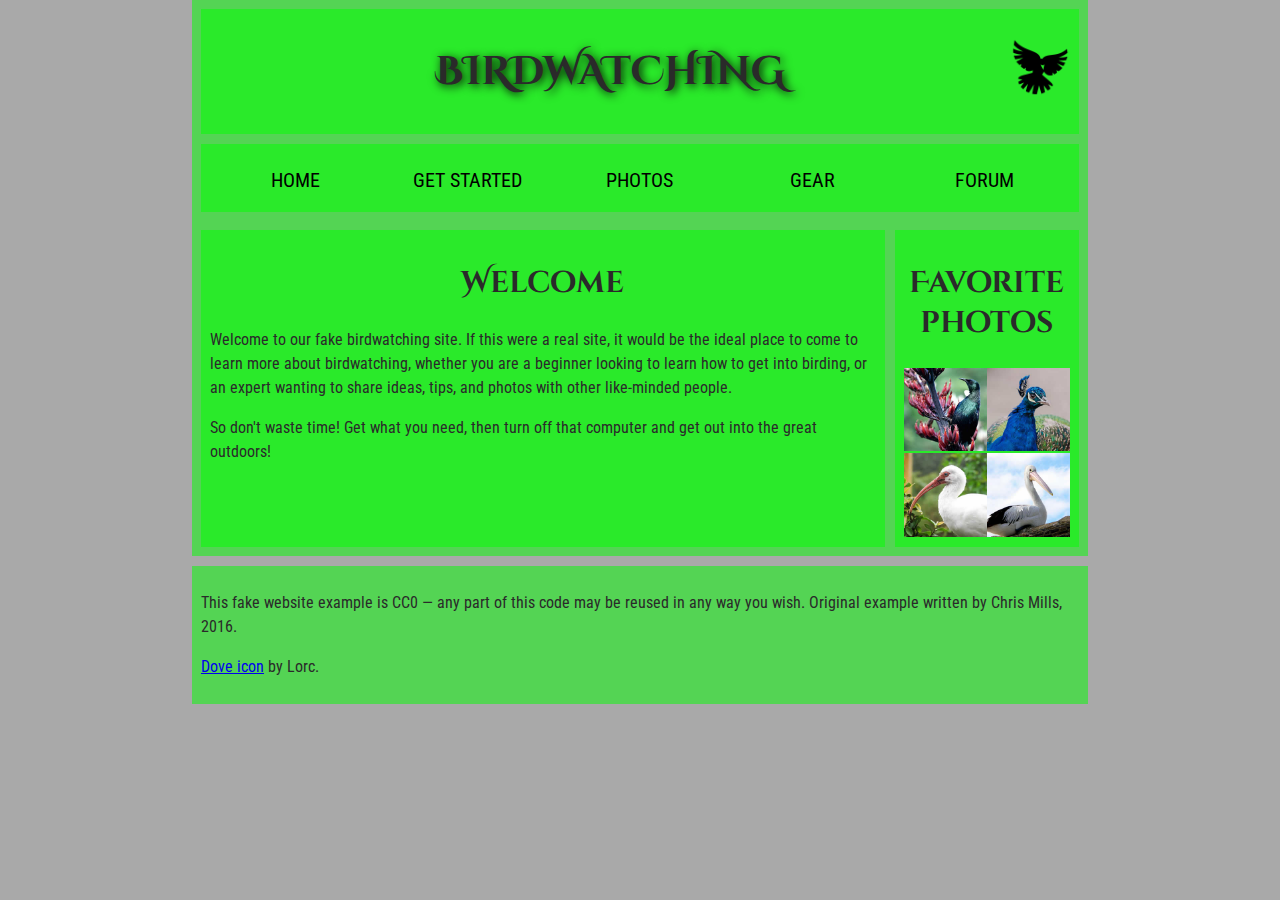
<file: Lab 1 bai 2/index.html>
<!-- 20520541 Ngô Nhật Huy -->

<!DOCTYPE html>
<html lang="en">

<head>
  <meta charset="utf-8">
  <title>Birdwatching</title>
  <link href="https://fonts.googleapis.com/css?family=Roboto+Condensed:300%7CCinzel+Decorative:700" rel="stylesheet">
  <link rel="stylesheet" href="style.css">
  <!--[if lt IE 9]>
      <script src="https://cdnjs.cloudflare.com/ajax/libs/html5shiv/3.7.3/html5shiv.js"></script>
    <![endif]-->
</head>

<body>
  <!-- Header -->
  <article>
    <header>
      <h1>Birdwatching</h1>
      <img src="./dove.png" alt="a simple dove logo">
    </header>
    <!-- Navigation Bar -->
    <nav>
      <ul>
        <li><span>Home</span></li>
        <li><a href="#">Get started</a></li>
        <li><a href="#">Photos</a></li>
        <li><a href="#">Gear</a></li>
        <li><a href="#">Forum</a></li>
      </ul>
    </nav>
  </article>

  <!-- Main -->
  <main>
    <!-- Content -->
    <article>
      <h2>Welcome</h2>

      <p>Welcome to our fake birdwatching site. If this were a real site, it would be the ideal place to come to learn
        more about birdwatching, whether you are a beginner looking to learn how to get into birding, or an expert
        wanting to share ideas, tips, and photos with other like-minded people.</p>

      <p>So don't waste time! Get what you need, then turn off that computer and get out into the great outdoors!</p>
    </article>

    <!-- Images -->
    <aside>
      <h2>Favorite photos</h2>

      <a href="./favorite-1.jpg"><img src="./favorite-1_th.jpg"
          alt="Small black bird, black claws, long black slender beak, links to larger version of the image"></a>
      <a href="./favorite-2.jpg"><img src="./favorite-2_th.jpg"
          alt="Top half of a pretty bird with bright blue plumage on neck, light colored beak, blue headdress, links to larger version of the image"></a>
      <a href="./favorite-3.jpg"><img src="./favorite-3_th.jpg"
          alt="Top half of a large bird with white plumage, very long curved narrow light colored break, links to larger version of the image"></a>
      <a href="./favorite-4.jpg"><img src="./favorite-4_th.jpg"
          alt="Large bird, mostly white plumage with black plumage on back and rear, long straight white beak, links to larger version of the image"></a>
    </aside>
  </main>

  <!-- Footer -->
  <footer>
    <p>This fake website example is CC0 — any part of this code may be reused in any way you wish. Original example
      written by Chris Mills, 2016.</p>

    <p><a href="http://game-icons.net/lorc/originals/dove.html">Dove icon</a> by Lorc.</p>
  </footer>

</body>

</html>
</file>
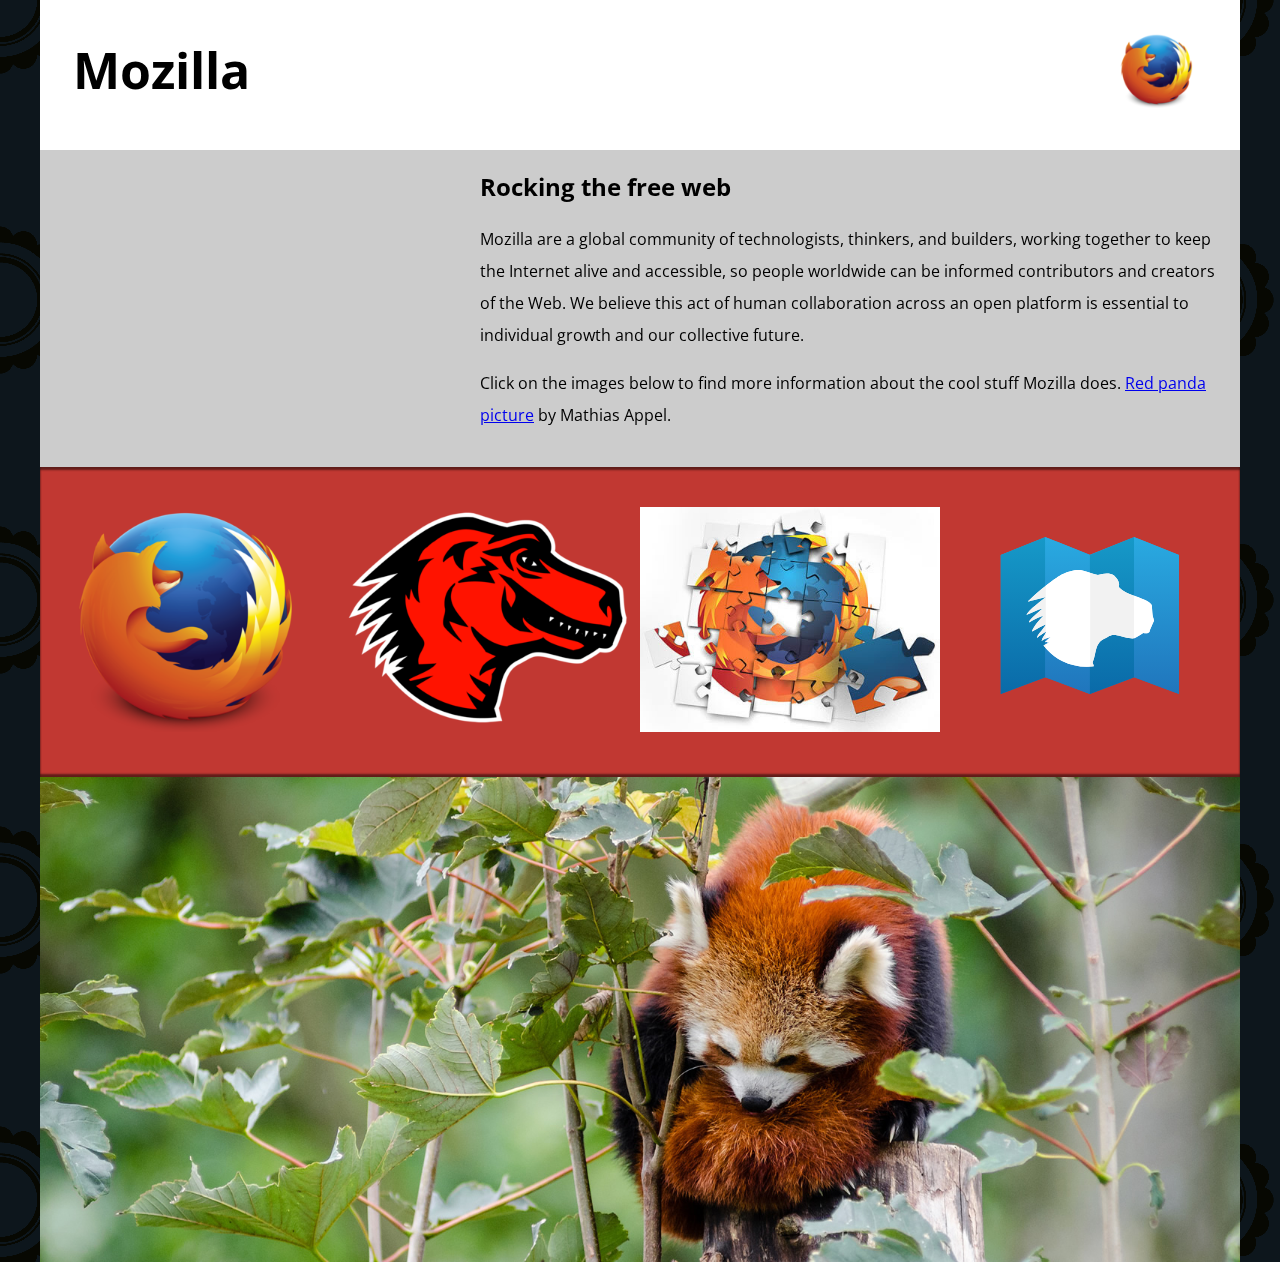
<file: Lab 2 Bai 1/index.html>
<!DOCTYPE html>
<html lang="en">
<head>
    <meta charset="UTF-8">
    <meta http-equiv="X-UA-Compatible" content="IE=edge">
    <meta name="viewport" content="width=device-width, initial-scale=1.0">
    <title>Mozilla splash page</title>
    <link href="https://fonts.googleapis.com/css?family=Open+Sans:400,700" rel="stylesheet" type="text/css">
    <style>

        /* header and body setup */
        html {
            font-family: 'Open Sans', sans-serif;
            background: url(pattern.png);
        }
    
        body {
            width: 100%;
            max-width: 1200px;
            margin: 0 auto;
            background-color: white;
            position: relative;
        }
    
          /* Header styling */
        header {
            height: 150px;
        }
    
        header img {
            width: 100px;
            position: absolute;
            right: 32.5px;
            top: 32.5px;
        }
    
        h1 {
            font-size: 50px;
            line-height: 140px;
            margin: 0 0 0 32.5px;
        }
    
        /* main section and video styling */
        main {
            background: #ccc;
        }
    
        article {
            padding: 20px;
        }
    
        h2 {
            margin-top: 0;
        }
    
        p {
            line-height: 2;
        }

        iframe {
            float: left;
            margin: 0 20px 20px 0;
            max-width: 100%;
        }
    
        /* further info links */
        .further-info {
            clear: left;
            padding: 40px 0;
            background: #c13832;
            box-shadow: inset 0 3px 2px rgba(0,0,0,0.5),
                        inset 0 -3px 2px rgba(0,0,0,0.5);
        }

        .further-info a {
            width: 25%;
            display: block;
            float: left;
        }

        .further-info img {
            max-width: 100%;
        }

        .clearfix {
            clear: both;
        }
    
        /* Red panda image */
        .red-panda img {
            display: block;
            max-width: 100%;
        }
     </style>
</head>
<body>
    <header>
        <h1>Mozilla</h1>
        <!-- insert <img> element, link to the small version of the Firefox logo -->
        <img src="firefox_logo_120px.png" alt="logofirefox">
    </header>
      <main>
        <article>
            <!-- insert iframe from youtube -->
            <iframe 
            src="https://www.youtube.com/embed/ojcNcvb1olg" 
            width="400" 
            height="250"
            title="YouTube video player"
            frameborder="0"
            allow="accelerometer; autoplay; clipboard-write; encryped-media; gyroscope; picture-in-picture"
            allowfullscreen 
            ></iframe>
            
            <h2>Rocking the free web</h2>
    
            <p>Mozilla are a global community of technologists, thinkers, and builders, working together to keep the 
                Internet alive and accessible, so people worldwide can be informed contributors and creators of the Web. 
                We believe this act of human collaboration across an open platform is essential to individual growth and 
                our collective future.</p>
    
            <p>Click on the images below to find more information about the cool stuff Mozilla does. <a href="https://www.flickr.com/photos/mathiasappel/21675551065/">Red panda picture</a> by Mathias Appel.</p>
        </article>

        <div class="further-info">
            <!-- insert images with srcsets and sizes -->
            <a href="https://www.mozilla.org/en-US/firefox/new/">
                <img alt="image1"
                     src="firefox_logo_400px.png"
                     srcset="firefox_logo_400px.png 400w,
                             firefox_logo_120px.png 120w"
                     sizes="(max-width: 500px) 120px,
                            400px">
            </a>

            <a href="https://www.mozilla.org/">
             
                <img alt="image2"
                     src="mozilla_dinosaur_head 400px.png"
                     srcset="mozilla_dinosaur_head 400px.png 400w,
                             mozilla_dinosaur_head 120px.png 120w"
                     sizes="(max-width: 500px) 120px,
                            400px">  
            </a>
            <!-- Ngô Nhật Huy 20520541 -->
            <a href="https://addons.mozilla.org/">
                <img alt="image3"
                     src="firefox_addons_400px.png"
                     srcset="firefox_addons_400px.jpg 400w,
                             firefox_addons_120px.jpg 120w"
                     sizes="(max-width: 500px) 120px,
                            400px">
            </a>

            <a href="https://developer.mozilla.org/en-US/" alt="mdn-logo">
                <img alt="vector"
                     src="mdn_400px.svg"
                     srcset="mdn_400px.svg 400w,
                             mdn_120px.svg 120w"
                     sizes="(max-width: 500px) 120px,
                            400px">
            </a>

         <div class="clearfix"></div>
        </div>
                <!-- Ngô Nhật Huy 20520541 -->
          <div class="red-panda">
            <picture>
                <source media="(min-width: 600px)" 
                        srcset="red_panda_landscape.jpg" 
                        />
                <img src="red_panda_portrait.png"/>
          </picture>
              <!-- insert picture element -->
          </div>
  
      </main>
</body>
</html>
</file>
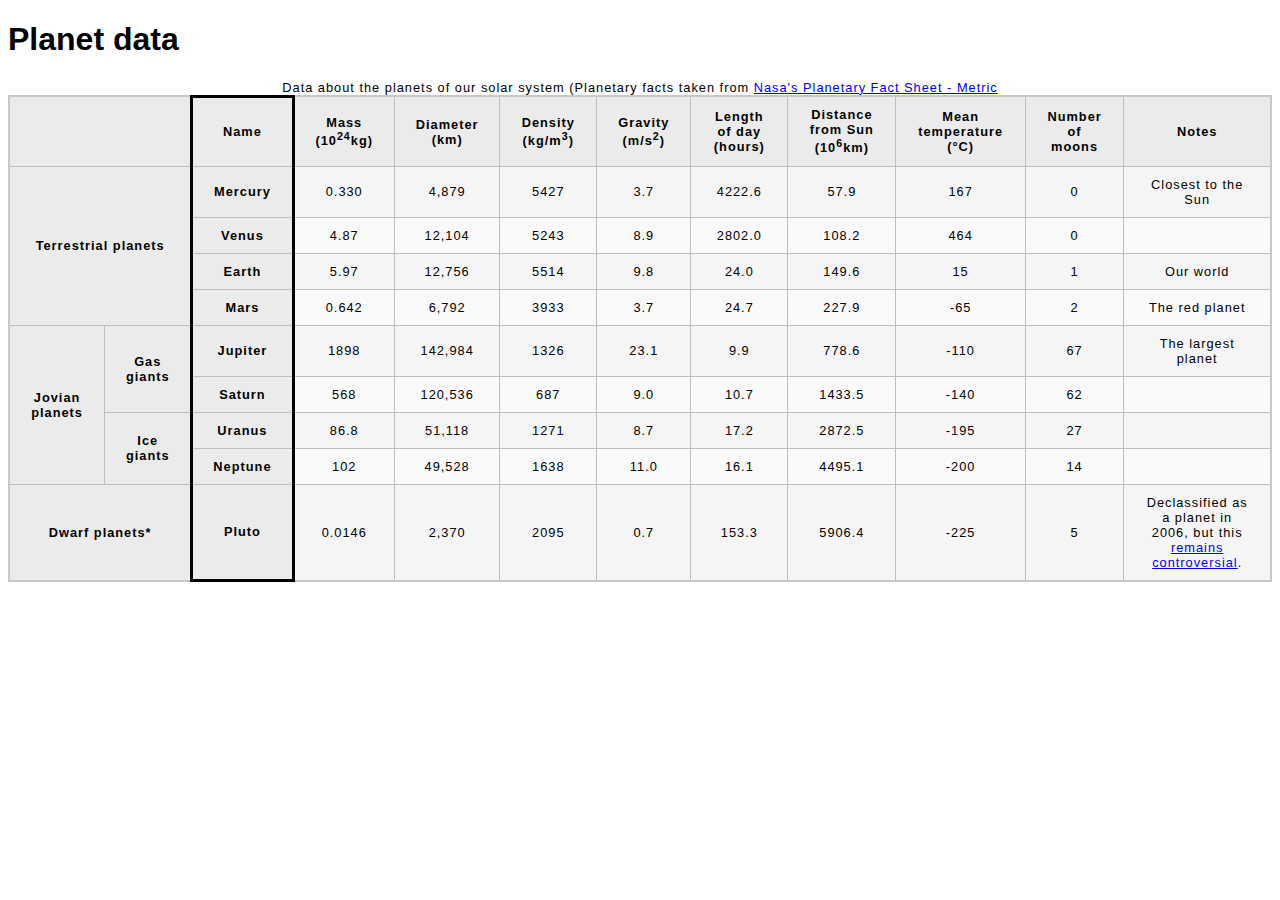
<file: Lab 2 Bai 2/index.html>
<!DOCTYPE html>
<html lang="en">
<head>
<meta charset="utf-8">
<title>Planet data</title>
<link href="minitable-table.css" rel="stylesheet" type="text/css">
</head>
<body>
<h1>Planet data</h1>
<table>
    <caption>Data about the planets of our solar system (Planetary facts taken from 
        <a href="://nssdc.gsfc.nasa.gov/planetary/factsheet/"
        >Nasa's Planetary Fact Sheet - Metric</a></caption>
   <!-- Ngô Nhật Huy 20520541 -->
    <colgroup>
    <col span="2">
    <col span="1" class="planet_name">
    </colgroup>

    <thread>
       <!-- Ngô Nhật Huy 20520541 -->  
    <tr>
        <th colspan="2"> </th>
        <th class="planet_head" scope="col" >Name</th>
        <th scope="col">Mass (10<sup>24</sup>kg)</th>
        <th scope="col">Diameter (km)</th>
        <th scope="col">Density (kg/m<sup>3</sup>)</th>
        <th scope="col">Gravity (m/s<sup>2</sup>)</th>
        <th scope="col">Length of day (hours)</th>
        <th scope="col">Distance from Sun (10<sup>6</sup>km)</th>
        <th scope="col">Mean temperature (°C)</th>
        <th scope="col">Number of moons</th>
        <th scope="col">Notes</th>
    </tr>
    </thread>

    <tbody>
    <tr>
         <!-- Ngô Nhật Huy 20520541 -->  
        <th scope="rowgroup" rowspan="4" 
        colspan="2">Terrestrial planets</th>
        <th class ="planet_body"scope="row">Mercury</th>
        <td>0.330</td>
        <td>4,879</td>
        <td>5427</td>
        <td>3.7</td>
        <td>4222.6</td>
        <td>57.9</td>
        <td>167</td>
        <td>0</td>
        <td>Closest to the Sun</td>
    </tr>
    <tr>
        <th class ="planet_body" scope="row">Venus</th>
        <td>4.87</td>
        <td>12,104</td>
        <td>5243</td>
        <td>8.9</td>
        <td>2802.0</td>
        <td>108.2</td>
        <td>464</td>
        <td>0</td>
        <td> </td>
    </tr>
    <tr>
        <th class ="planet_body" scope="row">Earth</th>
        <td>5.97</td>
        <td>12,756</td>
        <td>5514</td>
        <td>9.8</td>
        <td>24.0</td>
        <td>149.6</td>
        <td>15</td>
        <td>1</td>
        <td>Our world</td>
    </tr>

    <tr>
        <th class ="planet_body" scope="row">Mars</th>
        <td>0.642</td>
        <td>6,792</td>
        <td>3933</td>
        <td>3.7</td>
        <td>24.7</td>
        <td>227.9</td>
        <td>-65</td>
        <td>2</td>
        <td>The red planet</td>
    </tr>

    <tr>
                <!-- Ngô Nhật Huy 20520541 -->  
        <th scope="rowgroup" rowspan="4">Jovian planets</th>
        <th scope="rowgroup" rowspan="2">Gas giants</th>
        <th class ="planet_body" scope="row">Jupiter</th>
        <td>1898</td>
        <td>142,984</td>
        <td>1326</td>
        <td>23.1</td>
        <td>9.9</td>
        <td>778.6</td>
        <td>-110</td>
        <td>67</td>
        <td>The largest planet</td>
    </tr>

    <tr>
        <th class ="planet_body" scope="row">Saturn</th>
        <td>568</td>
        <td>120,536</td>
        <td>687</td>
        <td>9.0</td>
        <td>10.7</td>
        <td>1433.5</td>
        <td>-140</td>
        <td>62</td>
        <td> </td>
    </tr>

    <tr>
                <!-- Ngô Nhật Huy 20520541 -->  
        <th scope="rowgroup" rowspan="2">Ice giants</th>
        <th class ="planet_body" scope="row">Uranus</th>
        <td>86.8</td>
        <td>51,118</td>
        <td>1271</td>
        <td>8.7</td>
        <td>17.2</td>
        <td>2872.5</td>
        <td>-195</td>
        <td>27</td>
        <td> </td>
    </tr>
  <!-- Ngô Nhật Huy 20520541 -->
    <tr>
        <th class ="planet_body" scope="row">Neptune</th>
        <td>102</td>
        <td>49,528</td>
        <td>1638</td>
        <td>11.0</td>
        <td>16.1</td>
        <td>4495.1</td>
        <td>-200</td>
        <td>14</td>
        <td> </td>
    </tr>

    <tr>
                <!-- Ngô Nhật Huy 20520541 -->  
        <th colspan="2">Dwarf planets*</th>
        <th class="planet_foot" scope="row">Pluto</th>
        <td>0.0146</td>
        <td>2,370</td>
        <td>2095</td>
        <td>0.7</td>
        <td>153.3</td>
        <td>5906.4</td>
        <td>-225</td>
        <td>5</td>
        <td>Declassified as a planet in 2006, but this <a href="http://www.usatoday.com/story/tech/2014/10/02/pluto-
            planet-solar-system/16578959/">remains controversial</a>.</td>
    </tr>
</tbody>

</table>
</body>
</html>
</file>
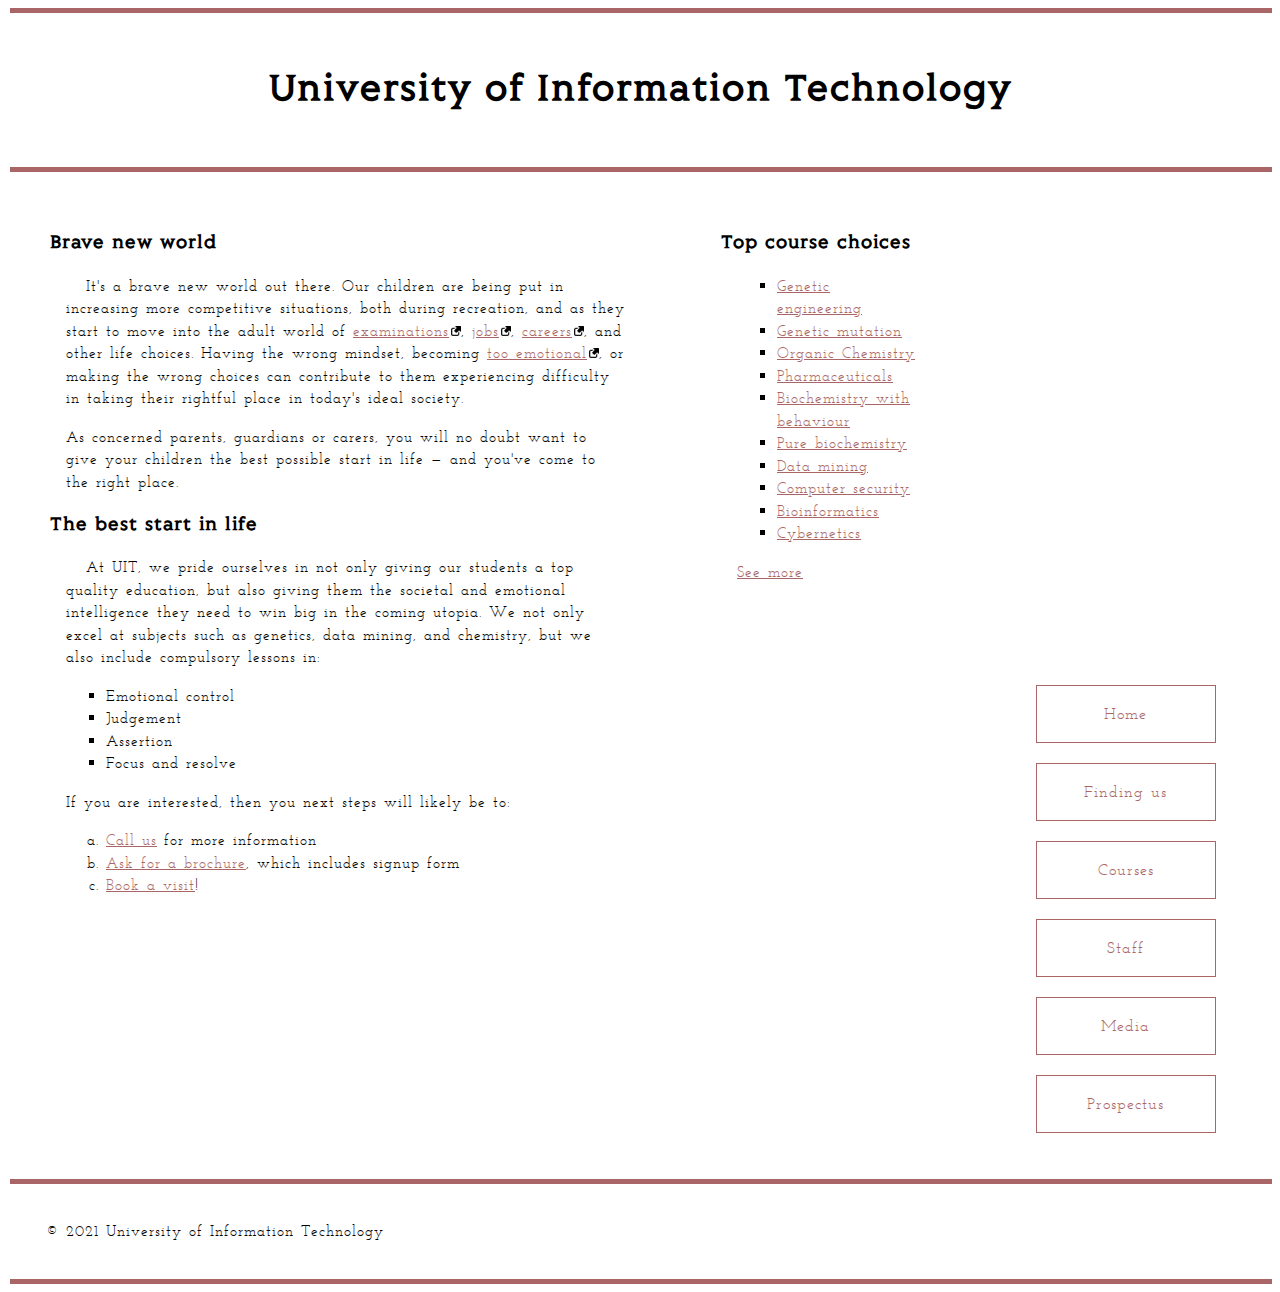
<file: Lab 3/index.html>
<!DOCTYPE html>
<html>
  <head>
    <meta charset="utf-8">
    <title>University of Information Technology</title>
    <link href="style.css" type="text/css" rel="stylesheet">
  </head>
  <body>

  <header>
    <h1>University of Information Technology</h1>
  </header>

  <section>
      <h2>Brave new world</h2>

      <p>It's a brave new world out there. Our children are being put in increasing more competitive situations, both during recreation, and as they start to move into the adult world of <a href="https://en.wikipedia.org/wiki/Examination">examinations</a>, <a href="https://en.wikipedia.org/wiki/Jobs">jobs</a>, <a href="https://en.wikipedia.org/wiki/Career">careers</a>, and other life choices. Having the wrong mindset, becoming <a href="https://en.wikipedia.org/wiki/Emotion">too emotional</a>, or making the wrong choices can contribute to them experiencing difficulty in taking their rightful place in today's ideal society.</p>

      <p>As concerned parents, guardians or carers, you will no doubt want to give your children the best possible start in life — and you've come to the right place.</p>

      <h2>The best start in life</h2>

      <p>At UIT, we pride ourselves in not only giving our students a top quality education, but also giving them the societal and emotional intelligence they need to win big in the coming utopia. We not only excel at subjects such as genetics, data mining, and chemistry, but we also include compulsory lessons in:</p>

      <ul>
        <li>Emotional control</li>
        <li>Judgement</li>
        <li>Assertion</li>
        <li>Focus and resolve</li>
      </ul>

      <p>If you are interested, then you next steps will likely be to:</p>
      
      <ol>
        <li><a href="#">Call us</a> for more information</li>
        <li><a href="#">Ask for a brochure</a>, which includes signup form</li>
        <li><a href="#">Book a visit</a>!</li>
      </ol>
  </section>

  <aside>

    <h2>Top course choices</h2>

    <ul>
      <li><a href="#">Genetic engineering</a></li>
      <li><a href="#">Genetic mutation</a></li>
      <li><a href="#">Organic Chemistry</a></li>
      <li><a href="#">Pharmaceuticals</a></li>
      <li><a href="#">Biochemistry with behaviour</a></li>
      <li><a href="#">Pure biochemistry</a></li>
      <li><a href="#">Data mining</a></li>
      <li><a href="#">Computer security</a></li>
      <li><a href="#">Bioinformatics</a></li>
      <li><a href="#">Cybernetics</a></li>
    </ul>

    <p><a href="#">See more</a></p>

  </aside>

  <nav>

    <ul>
      <li><a href="#">Home</a></li>
      <li><a href="#">Finding us</a></li>
      <li><a href="#">Courses</a></li>
      <li><a href="#">Staff</a></li>
      <li><a href="#">Media</a></li>
      <li><a href="#">Prospectus</a></li>
    </ul>

  </nav>

  <footer>

    <p>&copy; 2021 University of Information Technology</p>

  </footer>

  </body>
</html>
</file>
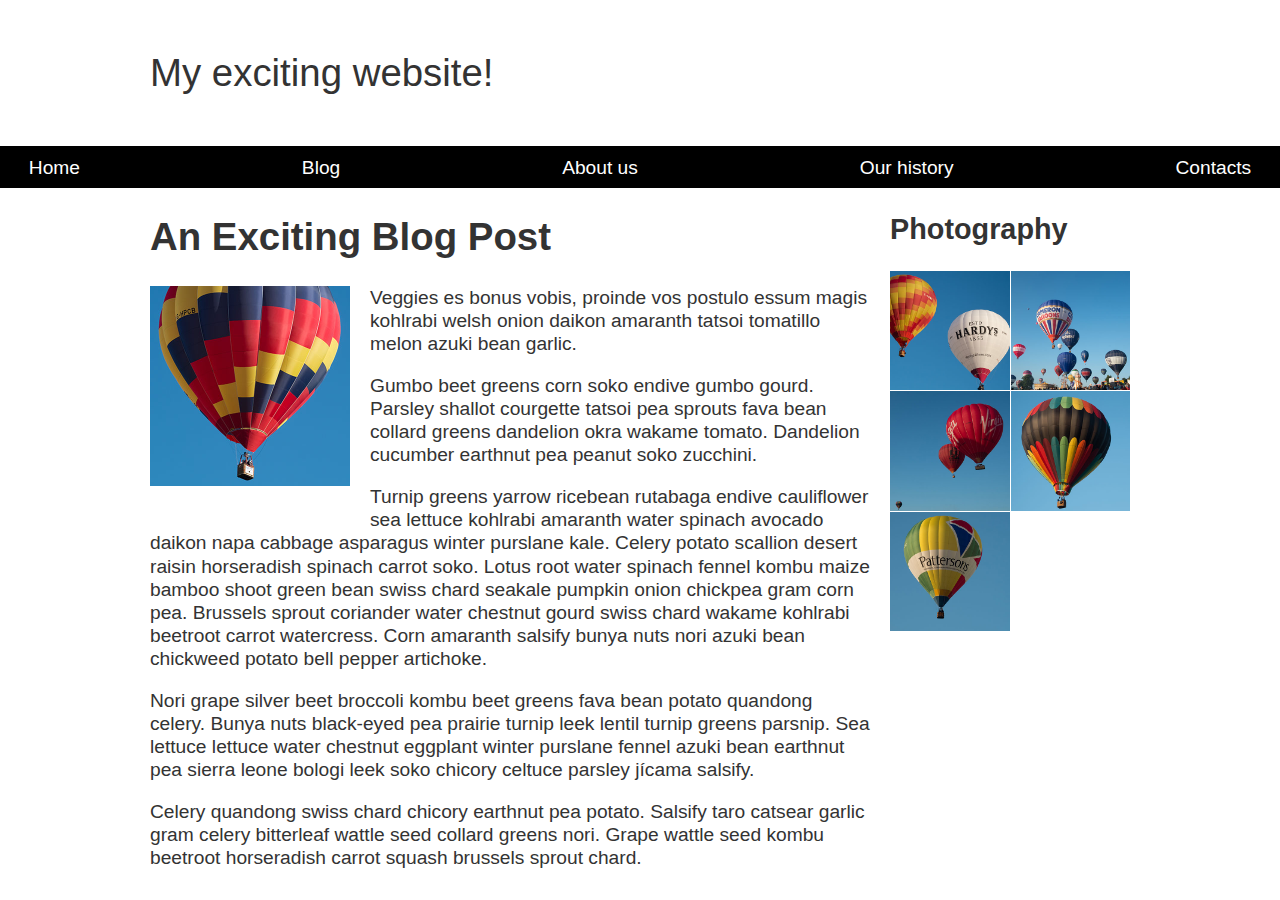
<file: Lab 4/index.html>
<!DOCTYPE html>
<html lang="en-us">

<head>
  <meta charset="utf-8">
  <meta name="viewport" content="width=device-width, initial-scale=1">
  <title>Layout Task</title>
  <link href="styles.css" rel="stylesheet" type="text/css">
</head>

<body>

  <div class="logo">
    My exciting website!
  </div>

  <nav>
    <ul>
      <li>
        <a href="">Home</a>
      </li>
      <li>
        <a href="">Blog</a>
      </li>
      <li>
        <a href="">About us</a>
      </li>
      <li>
        <a href="">Our history</a>
      </li>
      <li>
        <a href="">Contacts</a>
      </li>
    </ul>
  </nav>

  <main class="grid">
    <article>
      <h1>
        An Exciting Blog Post
      </h1>
      <img src="images/balloon-sq6.jpeg" alt="placeholder" class="feature">
      <p>Veggies es bonus vobis, proinde vos postulo essum magis kohlrabi welsh onion daikon amaranth tatsoi tomatillo
        melon
        azuki bean garlic.</p>

      <p>Gumbo beet greens corn soko endive gumbo gourd. Parsley shallot courgette tatsoi pea sprouts fava bean collard
        greens
        dandelion okra wakame tomato. Dandelion cucumber earthnut pea peanut soko zucchini.</p>

      <p>Turnip greens yarrow ricebean rutabaga endive cauliflower sea lettuce kohlrabi amaranth water spinach avocado
        daikon
        napa cabbage asparagus winter purslane kale. Celery potato scallion desert raisin horseradish spinach carrot
        soko.
        Lotus root water spinach fennel kombu maize bamboo shoot green bean swiss chard seakale pumpkin onion chickpea
        gram
        corn pea. Brussels sprout coriander water chestnut gourd swiss chard wakame kohlrabi beetroot carrot watercress.
        Corn amaranth salsify bunya nuts nori azuki bean chickweed potato bell pepper artichoke.</p>

      <p>Nori grape silver beet broccoli kombu beet greens fava bean potato quandong celery. Bunya nuts black-eyed pea
        prairie
        turnip leek lentil turnip greens parsnip. Sea lettuce lettuce water chestnut eggplant winter purslane fennel
        azuki
        bean earthnut pea sierra leone bologi leek soko chicory celtuce parsley jícama salsify.</p>

      <p>Celery quandong swiss chard chicory earthnut pea potato. Salsify taro catsear garlic gram celery bitterleaf
        wattle
        seed collard greens nori. Grape wattle seed kombu beetroot horseradish carrot squash brussels sprout chard.</p>

    </article>

    <aside>
      <h2>
        Photography
      </h2>
      <ul class="photos">
        <li>
          <img src="images/balloon-sq1.jpeg" alt="placeholder">
        </li>
        <li>
          <img src="images/balloon-sq2.jpeg" alt="placeholder">
        </li>
        <li>
          <img src="images/balloon-sq3.jpeg" alt="placeholder">
        </li>
        <li>
          <img src="images/balloon-sq4.jpeg" alt="placeholder">
        </li>
        <li>
          <img src="images/balloon-sq5.jpeg" alt="placeholder">
        </li>
      </ul>

    </aside>
  </main>

</body>

</html>
</file>
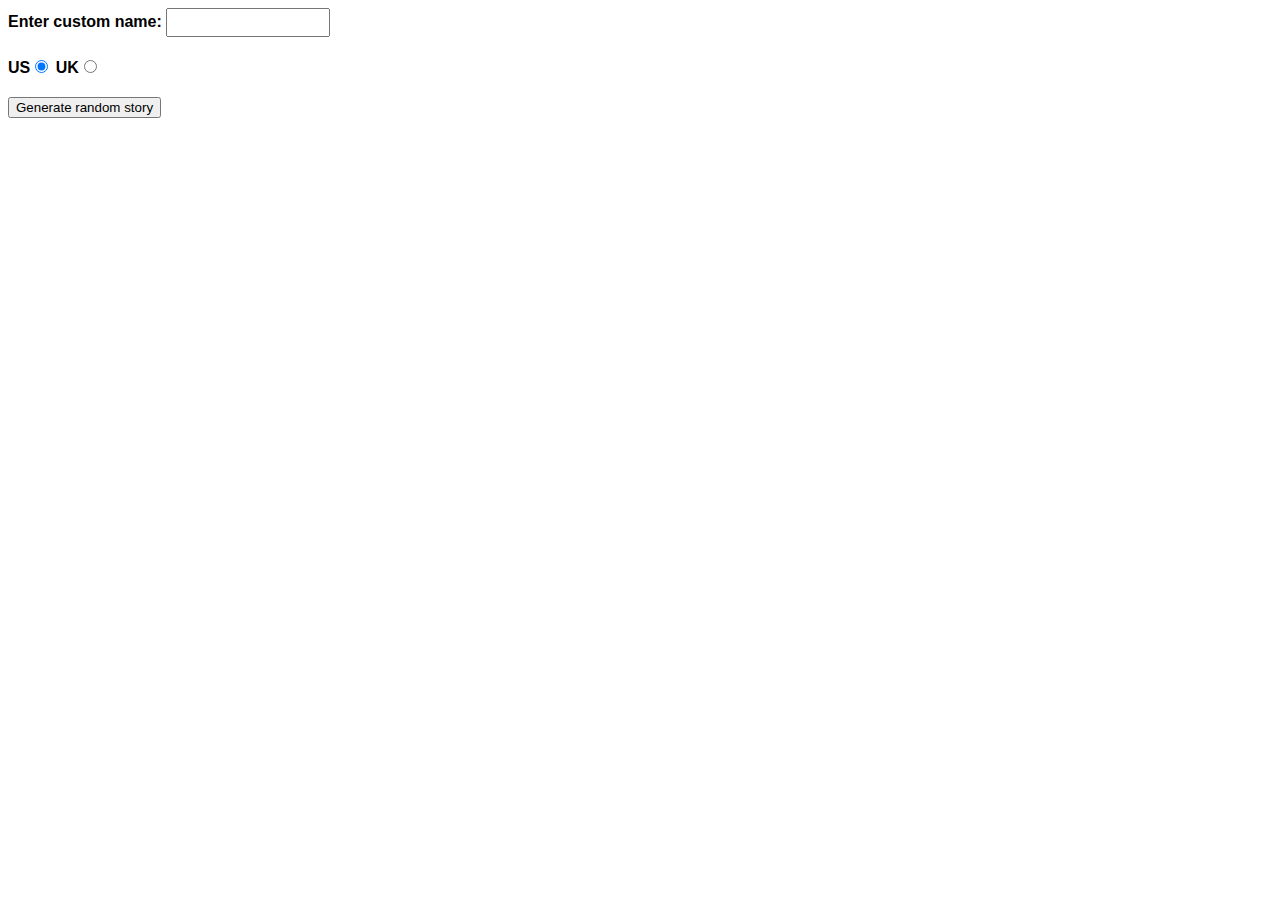
<file: Lab 5 bai 1/index.html>
<!DOCTYPE html>
<html>
  <head>
    <meta charset="utf-8">
    <meta http-equiv="X-UA-Compatible" content="IE=edge,chrome=1">
    <meta name="viewport" content="width=device-width">

    <title>Silly story generator</title>

    <style>
    body {
      font-family: helvetica, sans-serif;
      width: 350px;
    }
    label {
      font-weight: bold;
    }
    div {
      padding-bottom: 20px;
    }
    input[type="text"] {
      padding: 5px;
      width: 150px;
    }
    p {
      background: #FFC125;
      color: #5E2612;
      padding: 10px;
      visibility: hidden;
    }
    </style>
  </head>

  <body>
    <div>
      <label for="customname">Enter custom name:</label>
      <input id="customname" type="text" placeholder="">
    </div>
    <div>
      <label for="us">US</label><input id="us" type="radio" name="ukus" value="us" checked>
      <label for="uk">UK</label><input id="uk" type="radio" name="ukus" value="uk">
    </div>
    <div>
      <button class="randomize">Generate random story</button>
    </div>
    <!-- Thanks a lot to Willy Aguirre for his help with the code for this assessment -->
    <p class="story"></p>
    <script src="main.js"></script>
  </body>
</html>
</file>
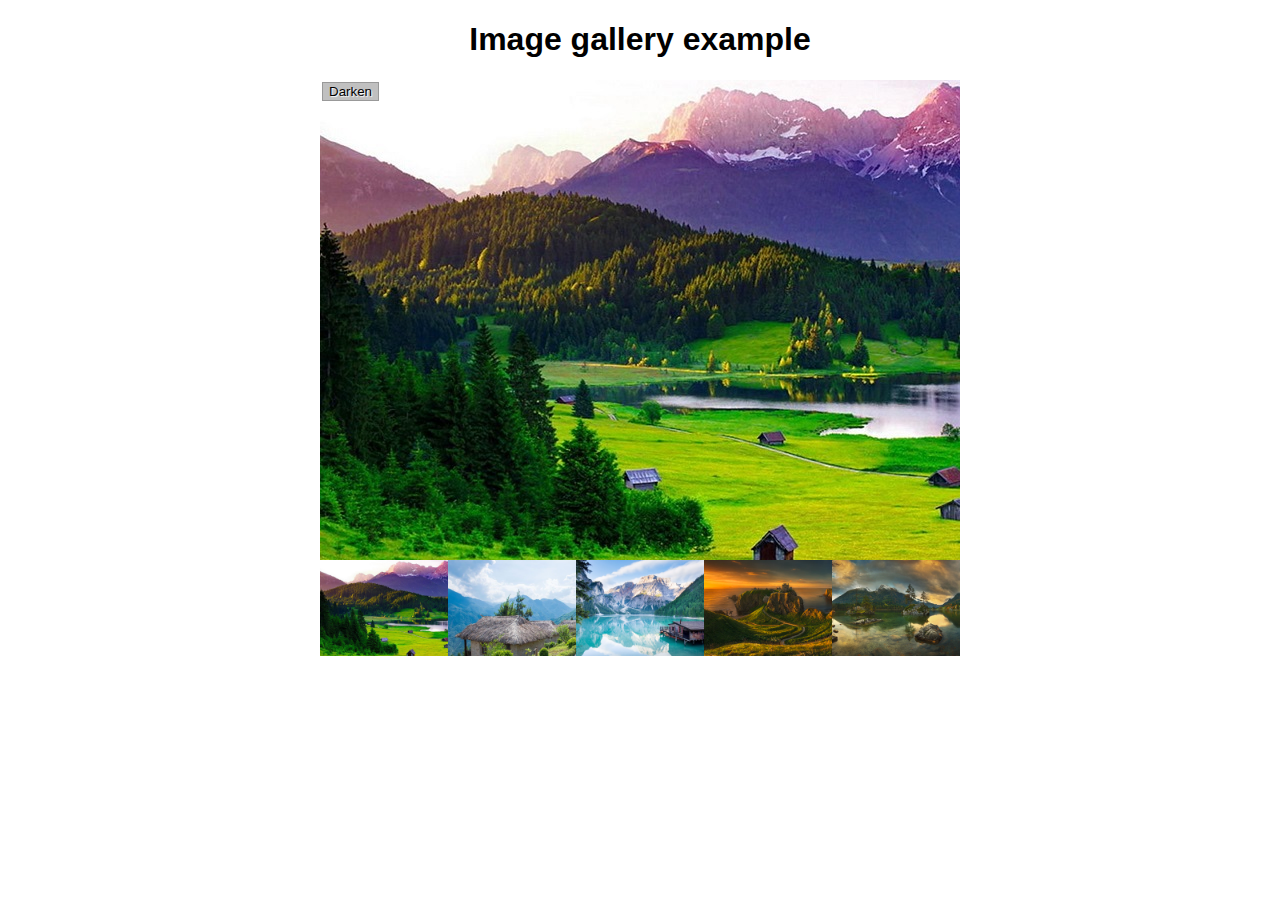
<file: Lab 5 bai 2/index.html>
<!DOCTYPE html>
<html>
  <head>
    <meta charset="utf-8">

    <title>Image gallery</title>

    <link rel="stylesheet" href="style.css">
    
  </head>

  <body>
    <h1>Image gallery example</h1>

    <div class="full-img">
      <img class="displayed-img" src="images/pic1.jpg">
      <div class="overlay"></div>
      <button class="dark">Darken</button>
    </div>

    <div class="thumb-bar">


    </div>
    <script src="main.js"></script>
  </body>
</html>
</file>
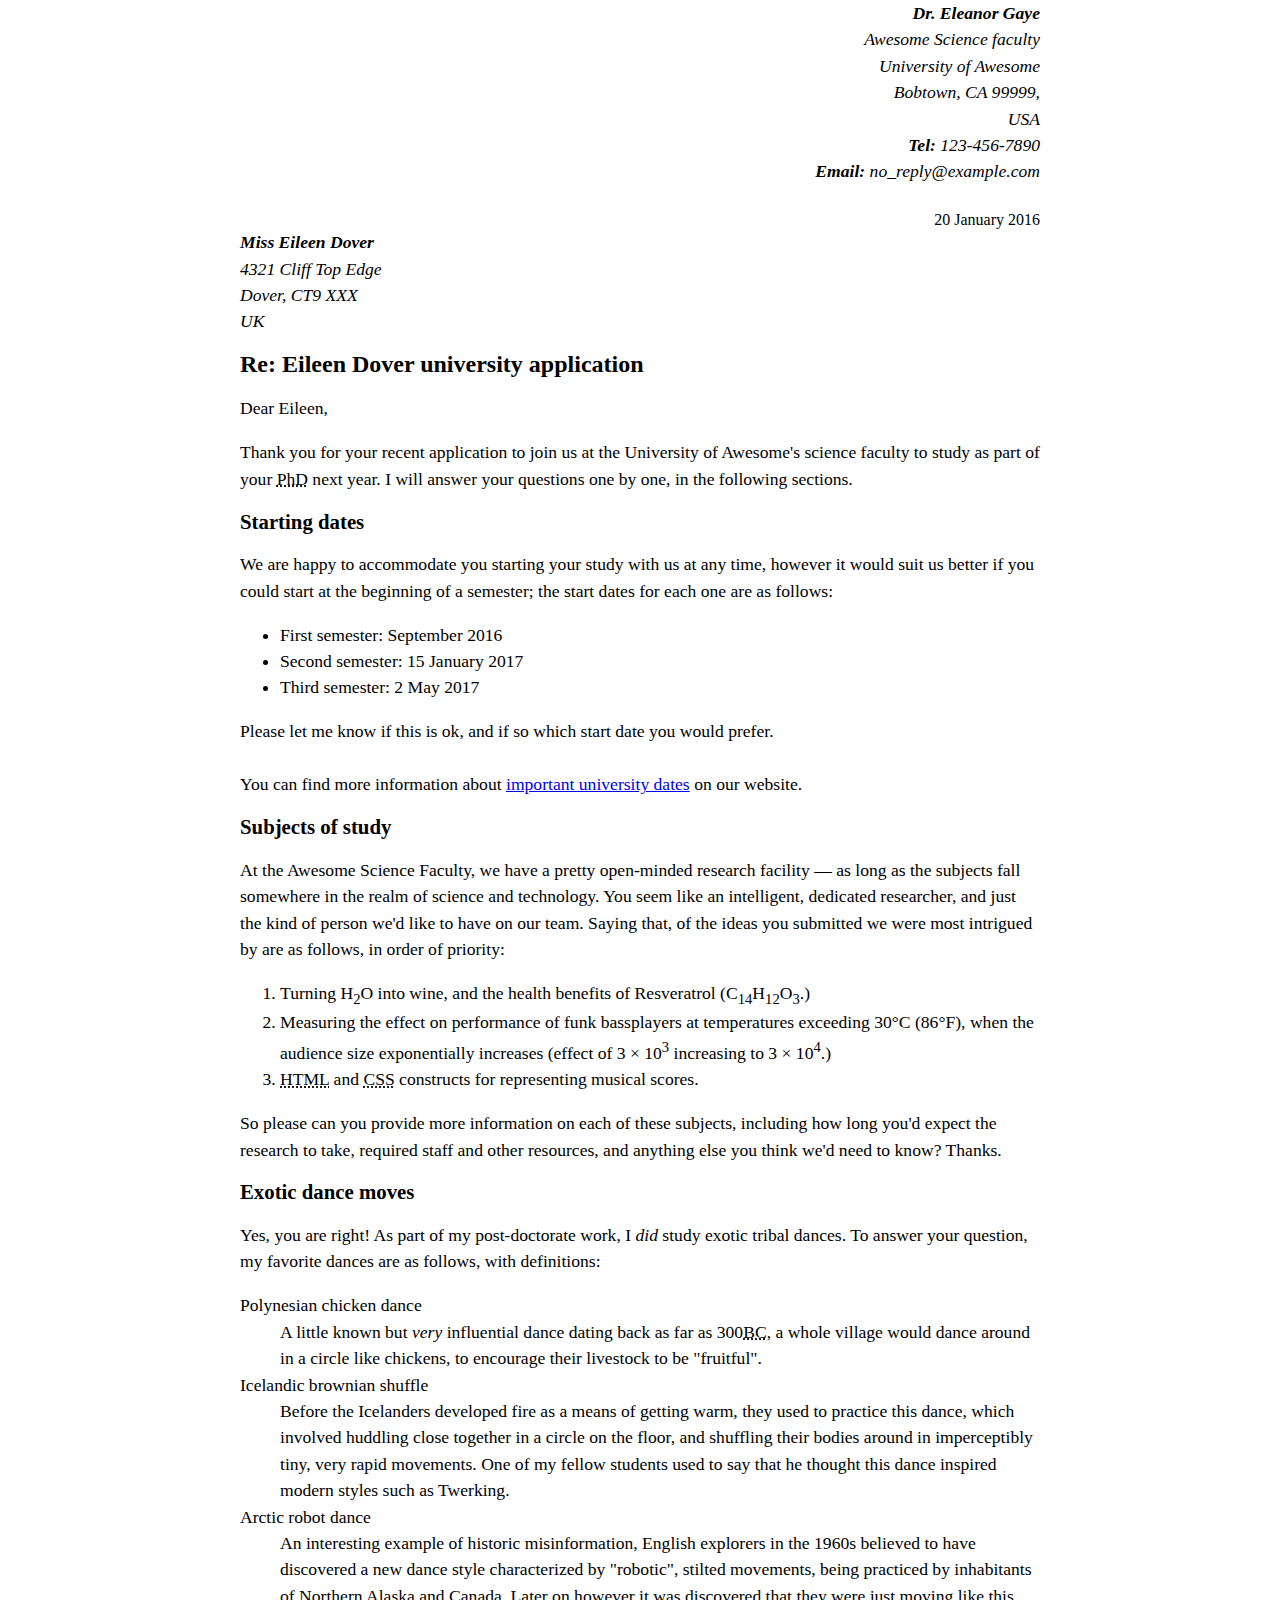
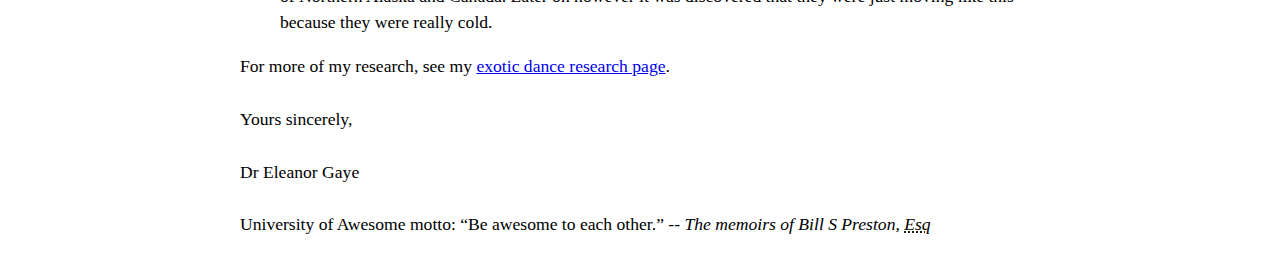
<file: Lab 1 Bai 1/lab1.html>
<!-- 20520541 Ngô Nhật Huy -->

<!DOCTYPE html>
<html lang="en">

<head>
  <meta charset="UTF-8" />
  <meta http-equiv="X-UA-Compatible" content="IE=edge" />
  <meta name="viewport" content="width=device-width, initial-scale=1.0" />
  <meta name="author" content="Dr. Eleanor Gaye" />
  <title>IE104.N13 TH1.1</title>
  <link rel="stylesheet" href="lab1.css" />
</head>

<body>
  <div class="sender-column">
    <address>
      <strong>Dr. Eleanor Gaye</strong><br />
      Awesome Science faculty<br />
      University of Awesome<br />
      Bobtown, CA 99999,<br />
      USA<br />
      <strong>Tel:</strong> 123-456-7890<br />
      <strong>Email:</strong> no_reply@example.com<br /><br />
    </address>
    <time datetime="2016-01-20">20 January 2016</time>
  </div>

  <div>
    <address>
      <strong>Miss Eileen Dover</strong><br />
      4321 Cliff Top Edge<br />
      Dover, CT9 XXX<br />
      UK
    </address>
  </div>

  
  <div>
    <h1>Re: Eileen Dover university application</h1>
    <p>Dear Eileen,</p>
    <p>
      Thank you for your recent application to join us at the University of
      Awesome's science faculty to study as part of your
      <abbr title="Doctor of Philosophy">PhD</abbr> next year. I will answer
      your questions one by one, in the following sections.
    </p>
  </div>

  
  <div>
    <h2>Starting dates</h2>
    <p>
      We are happy to accommodate you starting your study with us at any time,
      however it would suit us better if you could start at the beginning of a
      semester; the start dates for each one are as follows:
    </p>

    <ul>
      <li>First semester: <time datetime="2016-09">September 2016</time></li>
      <li>
        Second semester: <time datetime="2017-01-15">15 January 2017</time>
      </li>
      <li>Third semester: <time datetime="2017-05-02">2 May 2017</time></li>
    </ul>

    <p>
      Please let me know if this is ok, and if so which start date you would
      prefer.<br /><br />
      You can find more information about
      <a href="https://uit.edu.vn">important university dates</a> on our
      website.
    </p>
  </div>

  <div>
    <h2>Subjects of study</h2>
    <p>
      At the Awesome Science Faculty, we have a pretty open-minded research
      facility — as long as the subjects fall somewhere in the realm of
      science and technology. You seem like an intelligent, dedicated
      researcher, and just the kind of person we'd like to have on our team.
      Saying that, of the ideas you submitted we were most intrigued by are as
      follows, in order of priority:
    </p>

    <ol>
      <li>
        Turning H<sub>2</sub>O into wine, and the health benefits of
        Resveratrol (C<sub>14</sub>H<sub>12</sub>O<sub>3</sub>.)
      </li>
      <li>
        Measuring the effect on performance of funk bassplayers at
        temperatures exceeding 30&#176;C (86&#176;F), when the audience size
        exponentially increases (effect of 3 &#215; 10<sup>3</sup> increasing
        to 3 &#215; 10<sup>4</sup>.)
      </li>
      <li>
        <abbr title="HyperText Markup Language">HTML</abbr> and
        <abbr title="Cascading Style Sheets">CSS</abbr> constructs for
        representing musical scores.
      </li>
    </ol>

    <p>
      So please can you provide more information on each of these subjects,
      including how long you'd expect the research to take, required staff and
      other resources, and anything else you think we'd need to know? Thanks.
    </p>
  </div>

  <div>
    <h2>Exotic dance moves</h2>
    <p>
      Yes, you are right! As part of my post-doctorate work, I
      <em>did</em> study exotic tribal dances. To answer your question, my
      favorite dances are as follows, with definitions: <br />
    </p>
    <dl>
      <dt>Polynesian chicken dance</dt>
      <dd>
        A little known but <em>very</em> influential dance dating back as far
        as 300<abbr title="Before Christ">BC</abbr>, a whole village would
        dance around in a circle like chickens, to encourage their livestock
        to be "fruitful".
      </dd>
      <dt>Icelandic brownian shuffle</dt>
      <dd>
        Before the Icelanders developed fire as a means of getting warm, they
        used to practice this dance, which involved huddling close together in
        a circle on the floor, and shuffling their bodies around in
        imperceptibly tiny, very rapid movements. One of my fellow students
        used to say that he thought this dance inspired modern styles such as
        Twerking.
      </dd>
      <dt>Arctic robot dance</dt>
      <dd>
        An interesting example of historic misinformation, English explorers
        in the 1960s believed to have discovered a new dance style
        characterized by "robotic", stilted movements, being practiced by
        inhabitants of Northern Alaska and Canada. Later on however it was
        discovered that they were just moving like this because they were
        really cold.
      </dd>
    </dl>
  </div>

  
  <div>
    <p>
      For more of my research, see my
      <a href="https://uit.edu.vn">exotic dance research page</a>.
      <br /><br />
      Yours sincerely,<br /><br />
      Dr Eleanor Gaye<br /><br />
      University of Awesome motto: <q>Be awesome to each other.</q> --
      <cite>
        The memoirs of Bill S Preston, <abbr title="Esquire">Esq</abbr>
      </cite>
    </p>
  </div>
</body>

</html>
</file>
<file: Lab 1 bai 2/style.css>
/* || General setup */

html,
body {
  margin: 0;
  padding: 0;
}

html {
  font-size: 10px;
  background-color: #a9a9a9;
}

body {
  width: 70%;
  min-width: 800px;
  margin: 0 auto;
}

/* || typography */

h1,
h2,
h3 {
  font-family: "Cinzel Decorative", cursive;
  color: #2a2a2a;
}

p,
input,
li {
  font-family: "Roboto Condensed", sans-serif;
  color: #2a2a2a;
}

h1 {
  font-size: 4rem;
  text-align: center;
  text-shadow: 2px 2px 10px black;
}

h2 {
  font-size: 3rem;
  text-align: center;
}

h3 {
  font-size: 2.2rem;
}

p,
li {
  font-size: 1.6rem;
  line-height: 1.5;
}

/* || header layout */

header {
  margin-bottom: 10px;
  display: flex;
  flex-flow: row wrap;
}

body > * {
  background-color: red;
  padding: 1%;
}

main,
header,
nav,
article,
aside,
footer,
section {
  background-color: rgba(0, 255, 0, 0.5);
  padding: 1%;
}

h1 {
  flex: 5;
  text-transform: uppercase;
}

header img {
  display: block;
  height: 60px;
  padding-top: 20.15px;
}

nav {
  height: 50px;
  flex: 100%;
  display: flex;
}

nav ul {
  padding: 0;
  list-style-type: none;
  flex: 2;
  display: flex;
}

nav li {
  display: inline;
  text-align: center;
  flex: 1;
}

nav a,
nav span {
  display: inline-block;
  font-size: 2rem;
  height: 3rem;
  line-height: 1.7;
  text-transform: uppercase;
  text-decoration: none;
  color: black;
}

/* || main layout */

main {
  display: flex;
}

article,
section {
  flex: 4;
}

aside {
  flex: 1;
  margin-left: 10px;
  padding: 1%;
}

aside a {
  display: block;
  float: left;
  width: 50%;
}

aside img {
  max-width: 100%;
}

footer {
  margin-top: 10px;
}
</file>
<file: Lab 2 Bai 2/minitable-table.css>
html {
    font-family: sans-serif;
    }
    table {
    border-collapse: collapse;
    border: 2px solid rgb(200,200,200);
    letter-spacing: 1px;
    font-size: 0.8rem;
    }
    td, th {
    border: 1px solid rgb(190,190,190);
    padding: 10px 20px;
    }
    th {
    background-color: rgb(235,235,235);
    }
    td {
    text-align: center;
    }

    tr:nth-child(even) td {
        background-color: rgb(250,250,250);
        }
    
    tr:nth-child(odd) td {
        background-color: rgb(245,245,245);
        } 
    .planet_name{
        border:3px solid black;
    }
</file>
<file: Lab 3/style.css>
/* General setup */

* {
  box-sizing: border-box;
}
/* Ngô Nhật Huy 20520541 */
body {
  margin-left: 10px;
  font-family: JosefinSlab;
  line-height: 1.5;
  word-spacing: 1px;
  letter-spacing: 1px;
  font-size: 1.5rem;
}
/* Ngô Nhật Huy 20520541 */
header {
  font-family: Lovato;
  letter-spacing: 2px;
  text-align: center;
  font-size: 2rem;
} 

h2 {
  font-family: Lovato;
  font-size: 2rem;
  letter-spacing: 1px;
}

/* Layout */

section {
  float: left;
  width: 50%;
  margin: 20px;
}

aside {
  float: left;
  width: 20%;
  margin: 20px;
}

nav {
  float: right;
  width: 10%;
  margin-right: 15%;
}

footer {
  clear: both;
}

header, section, aside, nav, footer {
  padding: 20px;
}

/* header and footer */

header, footer {
  border-top: 5px solid #a66;
  border-bottom: 5px solid #a66;
}

/* WRITE YOUR CODE BELOW HERE */

html{
  font-size: 10px;
}
/* Ngô Nhật Huy 20520541 */
p, ul, ol{
  margin: 16px 16px;
  font-size: 1.5rem;
}

p, li{
  line-height: 1.5;
}
/* Ngô Nhật Huy 20520541 */
@font-face {
  font-family: JosefinSlab;
  src: url(./JosefinSlab-Regular.ttf);
}

@font-face {
  font-family: Lovato;
  src: url(./Lovato\ Regular.otf);
}

h1 {
  text-align: center;
}



#{
  color: #a66;
}
/* Ngô Nhật Huy 20520541 */
section p a::after {
  content: "";
background-image:url("external-link-52.png");
background-size: 100% 100%;
display: inline-block;
height: 10px;
width:10px;
margin-left: 2px;

}
/* Ngô Nhật Huy 20520541 */
a:link {
  color: #a66;
}

a:visited{
  color:#a66;
}
/* Ngô Nhật Huy 20520541 */
a:hover{
  color:#a66;
  text-decoration: none;
}
/* Ngô Nhật Huy 20520541 */
a:focus{
  color:#a66;
  text-decoration: none;
  outline: none;
}
/* Ngô Nhật Huy 20520541 */
a:active{
  color: red;
  text-shadow: 0.5px 0.5px 1px black;
}

/* Ngô Nhật Huy 20520541 */
ul{
  list-style-type: square;
}

ol{
  list-style-type: lower-alpha;
}

nav ul{
  list-style-type: none;
}
/* Ngô Nhật Huy 20520541 */
nav ul li a{
  background-color: white; 
  border: 1px solid #a66;
  color: #a66;
  padding: 16px 32px;
  text-align: center;
  display: inline-block;
  font-size: 1.6rem;
  text-decoration: none;
  margin: 10px 3px;
  transition-duration: 0.1s;
  cursor: pointer;
  width: 180px;
}
nav ul li a:hover{
  background-color: #a66;
  color: white;
}
/* Ngô Nhật Huy 20520541 */
section h2 + p {
  text-indent: 20px;
}
</file>
<file: Lab 4/styles.css>
body {
  background-color: #fff;
  color: #333;
  margin: 0;
  font: 1.2em / 1.2 Arial, Helvetica, sans-serif;
}

img {
  max-width: 100%;
  display: block;
}

.logo {
  font-size: 200%;
  padding: 50px 20px;
  margin: 0 auto;
  max-width: 980px;
}
/* Ngô Nhật Huy 20520541 */
.grid {
  margin: 0 auto;
  padding: 0 20px;
  max-width: 980px;
  display: grid;
  grid-template-columns: 3fr 1fr;
  gap: 1.25rem;
}
/* Ngô Nhật Huy 20520541 */
nav {
  background-color: #000;
  padding: 0.5em;
  position: -webkit-sticky;
  position: sticky;
}
/* Ngô Nhật Huy 20520541 */
nav ul {
  margin: 0;
  padding: 0;
  list-style: none;
  display: flex;
  justify-content: space-between;
}

nav a {
  color: #fff;
  text-decoration: none;
  padding: 0.5em 1em;
}
/* Ngô Nhật Huy 20520541 */
.photos {
  list-style: none;
  margin: 0;
  padding: 0;
  display: grid;
  grid-template-columns: 1fr 1fr;
  gap: 1px;
}
/* Ngô Nhật Huy 20520541 */
.feature {
  width: 200px;
  float: left;
  margin-right: 1.25rem;
  margin-bottom: 2rem;
}
</file>
<file: Lab 5 bai 2/style.css>
h1 {
  font-family: helvetica, arial, sans-serif;
  text-align: center;
}

body {
  width: 640px;
  margin: 0 auto;
}

.full-img {
  position: relative;
  display: block;
  width: 640px;
  height: 480px;
}

.overlay {
  position: absolute;
  top: 0;
  left: 0;
  width: 640px;
  height: 480px;
  background-color: rgba(0,0,0,0);
}

button {
  border: 0;
  background: rgba(150,150,150,0.6);
  text-shadow: 1px 1px 1px white;
  border: 1px solid #999;
  position: absolute;
  cursor: pointer;
  top: 2px;
  left: 2px;
}

.thumb-bar img {
  display: block;
  width: 20%;
  float: left;
  cursor: pointer;
}
</file>
<file: Lab 1 Bai 1/lab1.css>
body {
    max-width: 800px;
    margin: 0 auto;
  }
  .sender-column {
    text-align: right;
  }
  h1 {
    font-size: 1.5em;
  }
  h2 {
    font-size: 1.3em;
  }
  p,
  ul,
  ol,
  dl,
  address {
    font-size: 1.1em;
  }
  p,
  li,
  dd,
  dt,
  address {
    line-height: 1.5;
  }
</file>
